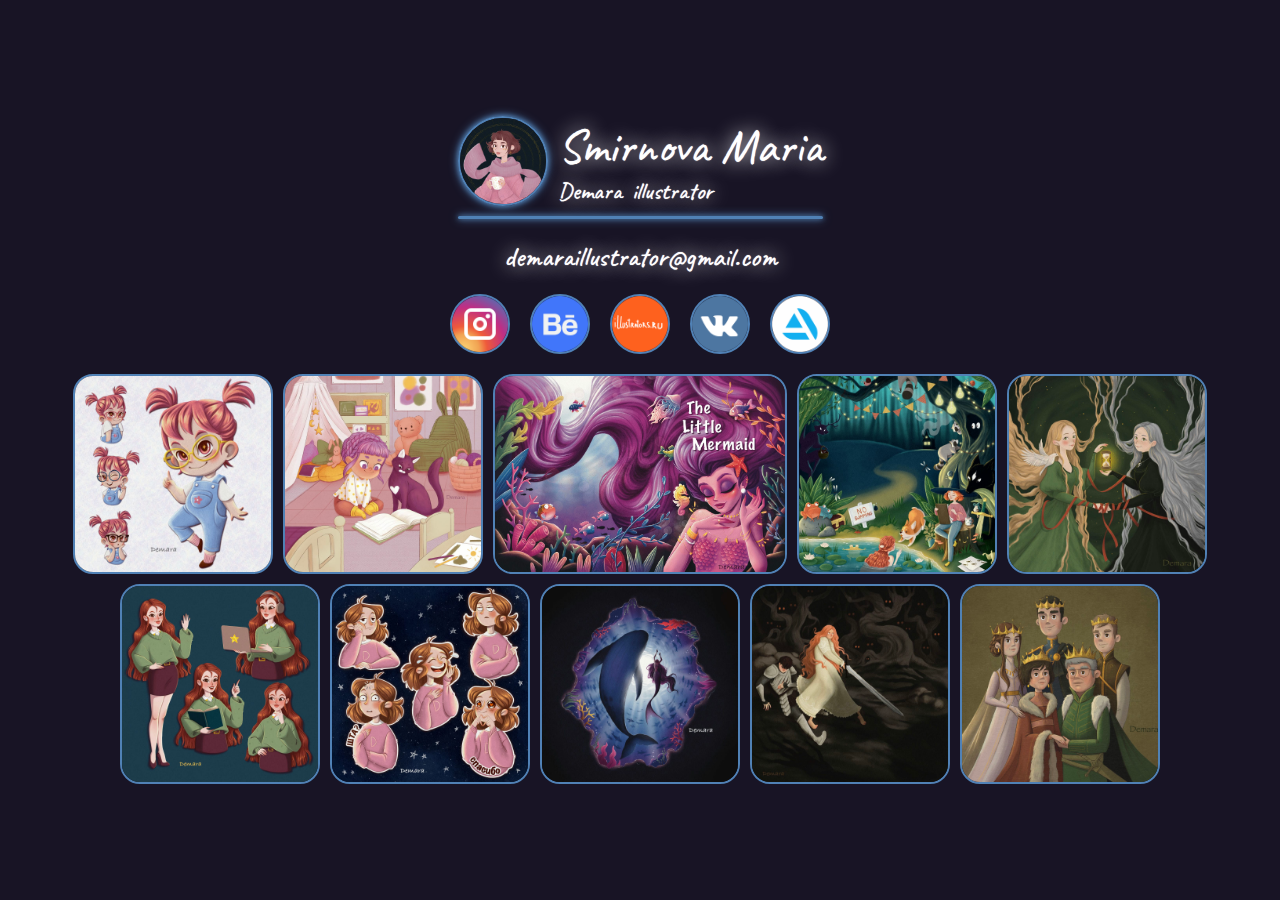
<file: index.html>
<!DOCTYPE html>
<html lang="ru">

<head>
  <meta charset="UTF-8">
  <meta http-equiv="X-UA-Compatible" content="IE=edge">
  <meta name="viewport" content="width=device-width, initial-scale=1.0">
  <link rel="shortcut icon" href="img/Demara.jpg" type="image/x-icon">
  <link rel="stylesheet" href="style.css">
  <script src="https://code.jquery.com/jquery-3.6.0.min.js"></script>
  <link href="https://fonts.googleapis.com/css2?family=Caveat&display=swap" rel="stylesheet">
  <title>Demara</title>
  <meta property="og:title" content="сайт-визитка Demara_art">
  <meta property="og:site_name" content="Demara">
  <meta property="og:url" content="https://lord-vampirion-tech.github.io/Demara_art/">
  <meta property="og:image" content="img/Demara.jpg">
  <meta property="og:image:width" content="1024" />
  <meta property="og:image:height" content="1024" />
</head>

<body>
  <div>
    <span class="header">
      <img src="img/Demara.jpg" alt="#">
      <div class="text">
        <h1>Smirnova Maria</h1>
        <div class="description">
          <span>Demara</span>
          <span>illustrator</span>
        </div>
      </div>
    </span>
    <hr>
    <p>demaraillustrator@gmail.com</p>
  </div>
  <section class="links">
    <span>
      <a target="_blank" href="https://www.instagram.com/Demara_art/">
        <img style="--clr:#de4b57" src="icon/icon1.png" alt="...">
      </a>
    </span>
    <span>
      <a target="_blank" href="https://www.behance.net/demara">
        <img style="--clr:#4176fa" src="icon/icon2.png" alt="...">
      </a>
    </span>
    <span>
      <a target="_blank" href="https://illustrators.ru/users/Demara">
        <img style="--clr:#fe611e" src="icon/icon3.png" alt="">
      </a>
    </span>
    <span>
      <a target="_blank" href="https://vk.com/demara_art">
        <img style="--clr:#4d76a1" src="icon/icon4.png" alt="..."></a>
    </span>
    <span>
      <a target="_blank" href="https://www.artstation.com/demara">
        <img style="--clr:#fff" src="icon/icon5.png" alt="..."></a>
    </span>
  </section>
  <section class="img">
    <img src="img/IMG_1.jpg" alt="#">
    <img src="img/IMG_2.jpg" alt="#">
    <img src="img/IMG_3.jpg" alt="#">
    <img src="img/IMG_4.jpg" alt="#">
    <img src="img/IMG_5.jpg" alt="#">
    <img src="img/IMG_6.jpg" alt="#">
    <img src="img/IMG_7.jpg" alt="#">
    <img src="img/IMG_8.jpg" alt="#">
    <img src="img/IMG_9.jpg" alt="#">
    <img src="img/IMG_10.jpg" alt="#">
  </section>
  <script>
    $(document).ready(function () {
      if ($(window).width() > 1024) { // Проверяем ширину экрана
        $('.img img').click(function () {
          var imgSrc = $(this).attr('src');
          $('body').append('<div class="overlay"><div class="image"><img src="' + imgSrc + '"></div></div>');
          $('.overlay').fadeIn();
        });
        $('body').on('click', '.overlay', function () {
          $(this).fadeOut(function () {
            $(this).remove();
          });
        });
      }
    });
  </script>
</body>

</html>
</file>
<file: style.css>
:root {
  --background: #181425;
  --accent: #5081b5;
  --box-shadow: 0 0 10px var(--accent), 0 0 5px var(--accent);
  --text-color: #ffffff;
  --text-shadow: 0 0 1px var(--text-color), 0 0 20px var(--text-color);
}

* {
  padding: 0;
  margin: 0;
  border: 0;
  list-style: none;
  text-decoration: none;
  box-sizing: border-box;
  color: var(--text-color);
  font-family: "Caveat", cursive;
  font-weight: 100;
}

body {
  width: 100vw;
  display: flex;
  justify-content: center;
  align-items: center;
  flex-direction: column;
  background-color: var(--background);
}

.header img:hover {
  animation: rotate 1s ease-in-out forwards;
}

.header .text {
  text-shadow: var(--text-shadow);
  font-size: 1.5rem;
}

.header .text .description {
  display: flex;
  justify-content: start;
  gap: 10px;
}

p {
  display: flex;
  justify-content: center;
  font-size: 1.75rem;
  margin: 20px 0;
  text-shadow: var(--text-shadow);
}

hr {
  background-color: var(--accent);
  box-shadow: var(--box-shadow);
  width: 100%;
  height: 2.5px;
  border-radius: 2.5px;
}

@keyframes rotate {
  to {
    transform: rotate(360deg);
  }
}

.links {
  display: flex;
  justify-content: space-around;
}

.links span {
  border-radius: 100%;
  height: 60px;
  transition: 0.5s;
  width: 60px;
  margin: 0 10px;
  border: 2px solid var(--accent);
}

.links span a {
  height: 100%;
  width: 100%;
}

.links span a img {
  height: 100%;
  width: 100%;
}

@media screen and (min-width: 761px) {
  body {
    height: 100vh;
  }

  .header {
    display: flex;
    position: relative;
    margin-bottom: 10px;
  }

  .header img {
    border-radius: 100%;
    height: 90px;
    margin-right: 10px;
    border: 2px solid var(--accent);
    box-shadow: var(--box-shadow);
  }

  .links span:hover {
    box-shadow: 0 0 20px var(--accent);
  }

  .img {
    margin-top: 20px;
    width: 1250px;
    display: flex;
    flex-wrap: wrap;
    gap: 10px;
    justify-content: center;
  }

  .img img {
    height: 200px;
    transition: 0.5s;
    border-radius: 20px;
    border: 2px solid var(--accent);
  }

  .img img:hover {
    box-shadow: 0 0 20px var(--accent);
  }

  .overlay {
    position: fixed;
    top: 0;
    left: 0;
    width: 100%;
    height: 100%;
    background: rgba(0, 0, 0, 0.8);
    display: none;
    z-index: 999;
  }

  .image {
    max-width: 100%;
    max-height: 100%;
    margin: auto;
    position: absolute;
    top: 0;
    bottom: 0;
    left: 0;
    right: 0;
  }

  .image img {
    max-width: 100%;
    max-height: 100%;
    margin: auto;
    position: absolute;
    top: 0;
    bottom: 0;
    left: 0;
    right: 0;
  }
}

@media screen and (max-width: 760px) {
  .header img {
    width: 200px;
    border-radius: 100%;
    margin: 0 40px;
  }

  .header .text .description {
    justify-content: center;
  }

  .links span {
    border-radius: 100%;
    height: 45px;
    transition: 0s;
    width: 45px;
    margin: 0 8px;
    border: 2px solid var(--accent);
  }

  .img {
    margin-top: 20px;
    display: flex;
    flex-wrap: wrap;
    gap: 10px;
    justify-content: center;
  }

  .img img {
    width: 90%;
    border-radius: 20px;
    border: 2px solid var(--accent);
  }
}
</file>
